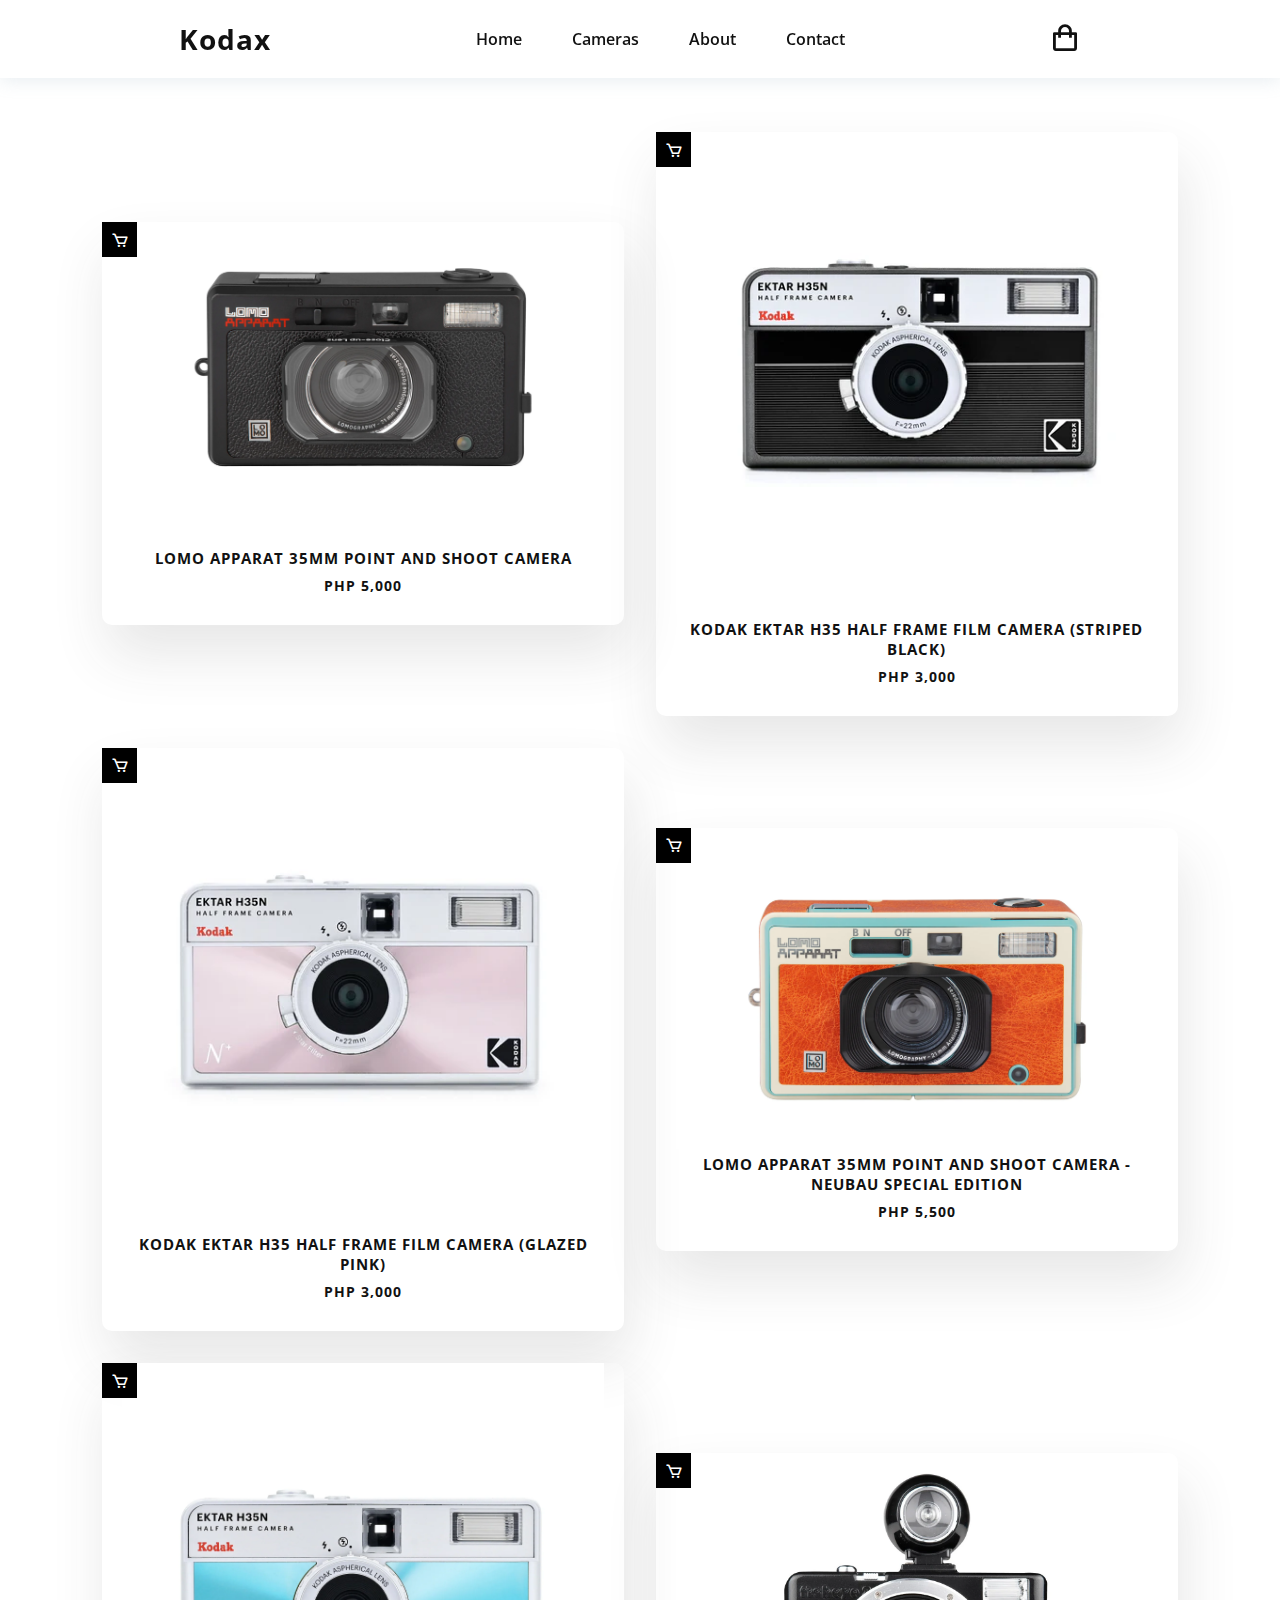
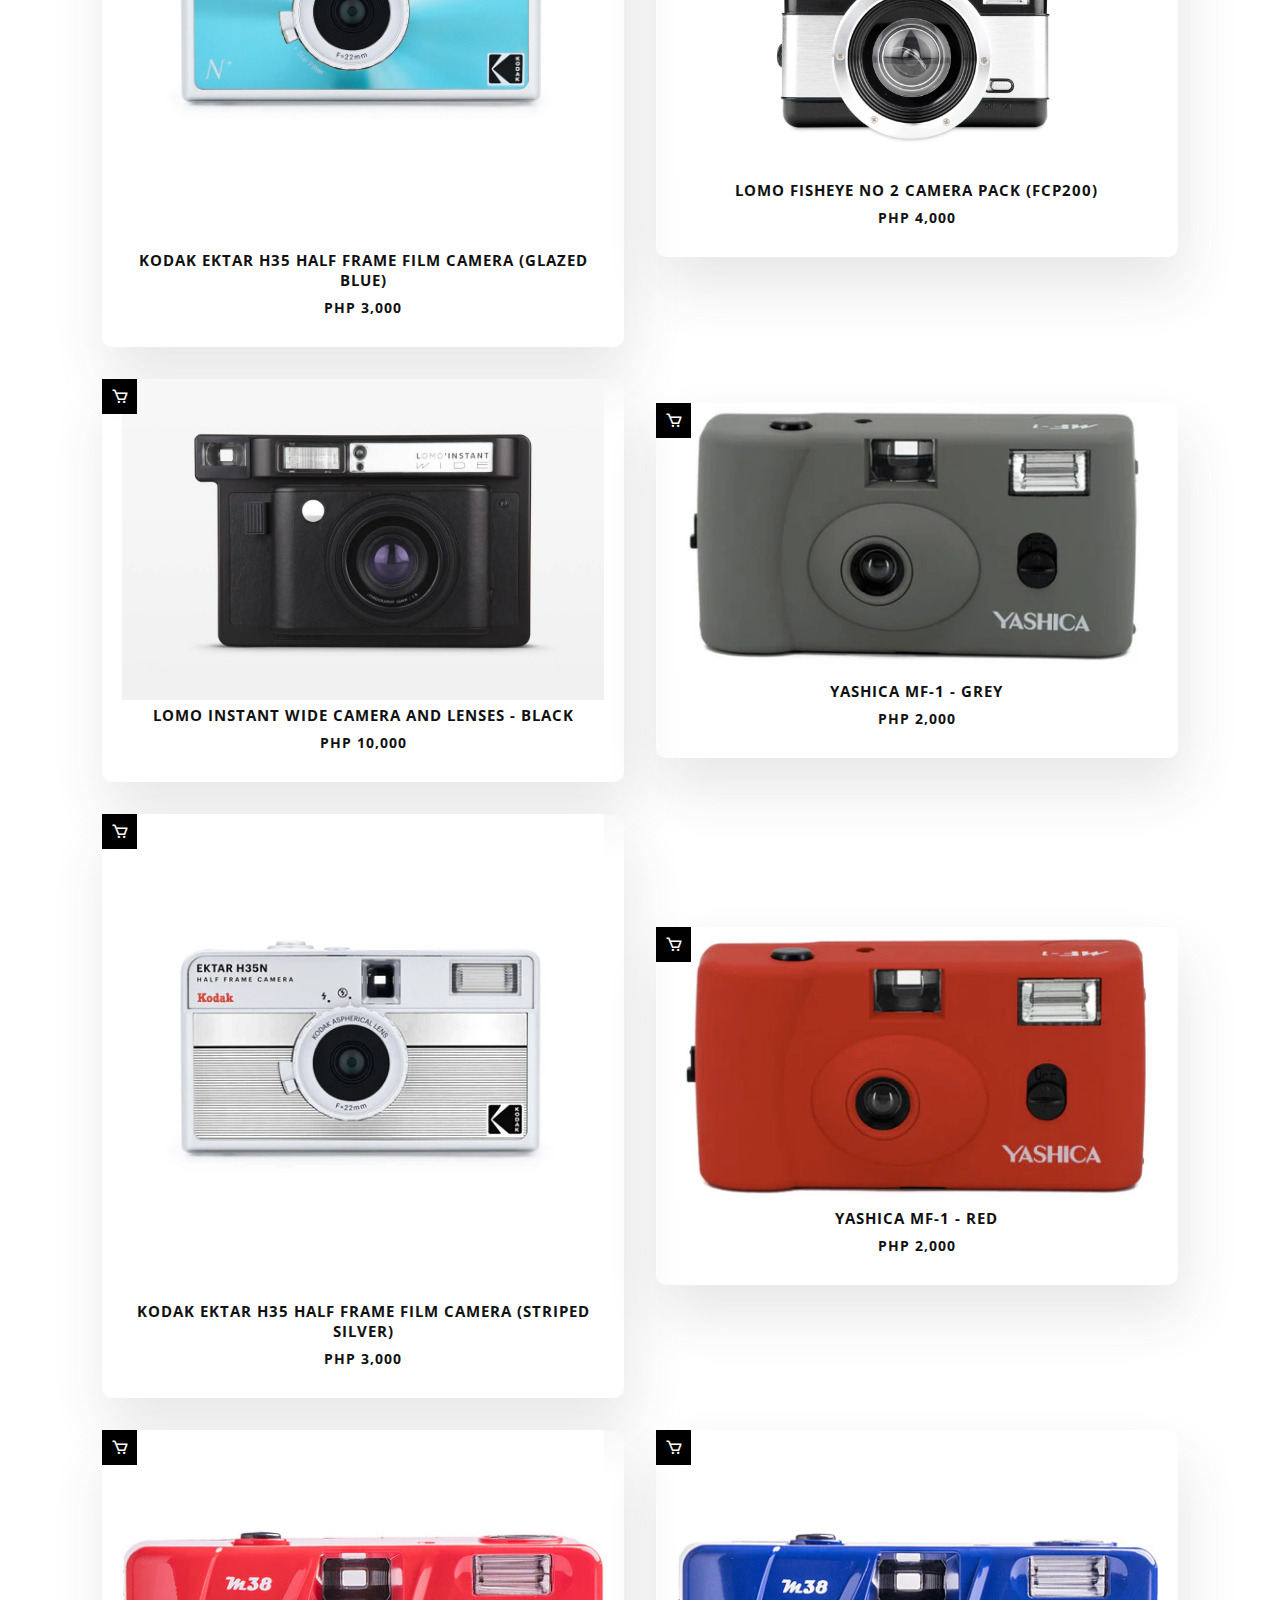
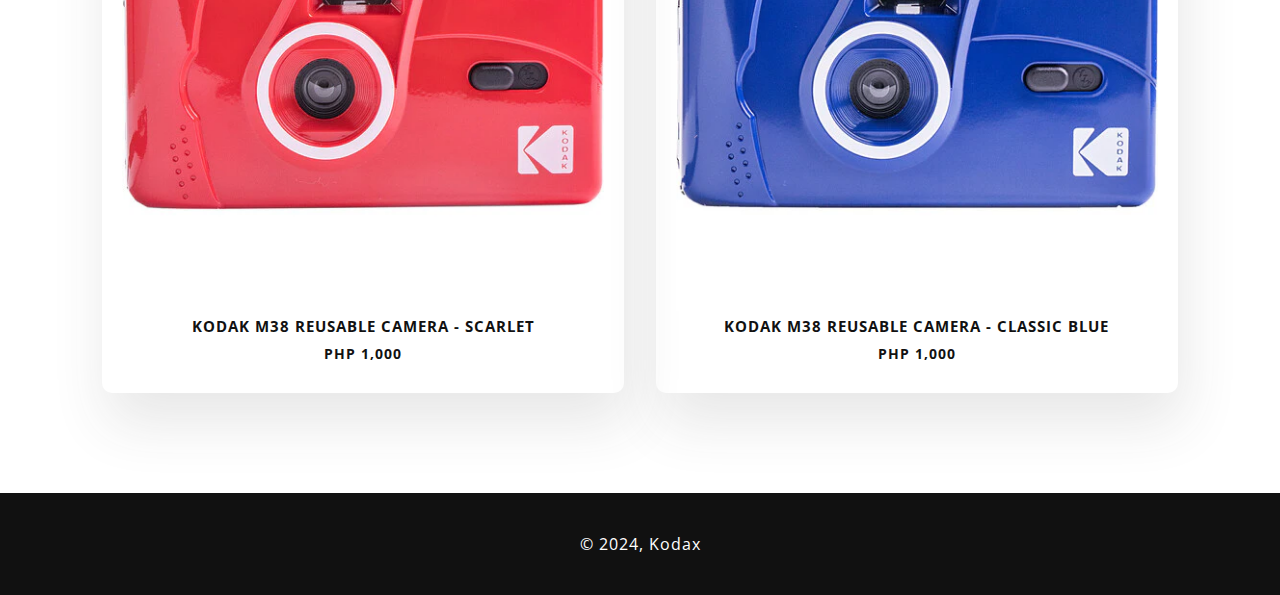
<file: cameras.html>
<!DOCTYPE html>
<html>
<head>
<meta charset="utf-8">
<meta name="viewport" content="width=device-width, initial-scale=1"> 
<title>Kodax Cameras</title> 
<link rel="stylesheet" type="text/css" href="style.css">
<link rel="stylesheet" href= "https://unpkg.com/boxicons@latest/css/boxicons.min.css">
<link rel="preconnect" href="https://fonts.googleapis.com">
<link rel="preconnect" href="https://fonts.gstatic.com" crossorigin>
<link href="https://fonts.googleapis.com/css2?family=Open+Sans:wght@300;400;500;600;700;800&display=swap" rel="stylesheet"> 
</head>

<body>
    <header>
        <a class="logo">Kodax</a>
        <ul class="navlist">
            <li><a href="index.html">Home</a></li>
            <li><a href="cameras.html">Cameras</a></li>
            <li><a href="about.html">About</a></li>
            <li><a href="contact.html">Contact</a></li> 
        </ul>
        <div class="header-icons">
            <a href="shop.html"><i class='bx bx-shopping-bag'></i></a>
        </div>
    </header>

    <section class="shop" id="shop">
        <div class="container">
            <div class="box">
                <img src="cam1.webp" alt="Product Image">
                <h4>LOMO APPARAT 35MM POINT AND SHOOT CAMERA</h4>
                <h5>PHP 5,000</h5>
                <div class="cart">
                    <a href="shop.html"><i class='bx bx-cart'></i></a>
                </div>
            </div>

            <div class="box">
                <img src="cam2.webp" alt="Product Image">
                <h4>KODAK EKTAR H35 HALF FRAME FILM CAMERA (STRIPED BLACK)</h4>
                <h5>PHP 3,000</h5>
                <div class="cart">
                    <a href="shop.html"><i class='bx bx-cart'></i></a>
                </div>
            </div>

            <div class="box">
                <img src="cam3.webp" alt="Product Image">
                <h4>KODAK EKTAR H35 HALF FRAME FILM CAMERA (GLAZED PINK)</h4>
                <h5>PHP 3,000</h5>
                <div class="cart">
                    <a href="shop.html"><i class='bx bx-cart'></i></a>
                </div>
            </div>

            <div class="box">
                <img src="cam4.webp" alt="Product Image">
                <h4>LOMO APPARAT 35MM POINT AND SHOOT CAMERA - NEUBAU SPECIAL EDITION</h4>
                <h5>PHP 5,500</h5>
                <div class="cart">
                    <a href="shop.html"><i class='bx bx-cart'></i></a>
                </div>
            </div>

            <div class="box">
                <img src="cam5.webp" alt="Product Image">
                <h4>KODAK EKTAR H35 HALF FRAME FILM CAMERA (GLAZED BLUE)</h4>
                <h5>PHP 3,000</h5>
                <div class="cart">
                    <a href="shop.html"><i class='bx bx-cart'></i></a>
                </div>
            </div>

            <div class="box">
                <img src="cam6.webp" alt="Product Image">
                <h4>LOMO FISHEYE NO 2 CAMERA PACK (FCP200)</h4>
                <h5>PHP 4,000</h5>
                <div class="cart">
                    <a href="shop.html"><i class='bx bx-cart'></i></a>
                </div>
            </div>

            <div class="box">
                <img src="cam7.webp" alt="Product Image">
                <h4>LOMO INSTANT WIDE CAMERA AND LENSES - BLACK</h4>
                <h5>PHP 10,000</h5>
                <div class="cart">
                    <a href="shop.html"><i class='bx bx-cart'></i></a>
                </div>
            </div>

            <div class="box">
                <img src="cam8.webp" alt="Product Image">
                <h4>YASHICA MF-1 - GREY</h4>
                <h5>PHP 2,000</h5>
                <div class="cart">
                    <a href="shop.html"><i class='bx bx-cart'></i></a>
                </div>
            </div>

            <div class="box">
                <img src="cam9.webp" alt="Product Image">
                <h4>KODAK EKTAR H35 HALF FRAME FILM CAMERA (STRIPED SILVER)</h4>
                <h5>PHP 3,000</h5>
                <div class="cart">
                    <a href="shop.html"><i class='bx bx-cart'></i></a>
                </div>
            </div>

            <div class="box">
                <img src="cam10.webp" alt="Product Image">
                <h4>YASHICA MF-1 - RED</h4>
                <h5>PHP 2,000</h5>
                <div class="cart">
                    <a href="shop.html"><i class='bx bx-cart'></i></a>
                </div>
            </div>

            <div class="box">
                <img src="cam11.webp" alt="Product Image">
                <h4>KODAK M38 REUSABLE CAMERA - SCARLET</h4>
                <h5>PHP 1,000</h5>
                <div class="cart">
                    <a href="shop.html"><i class='bx bx-cart'></i></a>
                </div>
            </div>

            <div class="box">
                <img src="cam12.webp" alt="Product Image">
                <h4>KODAK M38 REUSABLE CAMERA - CLASSIC BLUE</h4>
                <h5>PHP 1,000</h5>
                <div class="cart">
                    <a href="shop.html"><i class='bx bx-cart'></i></a>
                </div>
            </div>
        </div>
    </section>

    <section class="footer">
        <div class="footer-box">
            <p>© 2024, Kodax</p>
        </div>
    </section>

    <script src="script.js"></script>
</body>
</html>
</file>
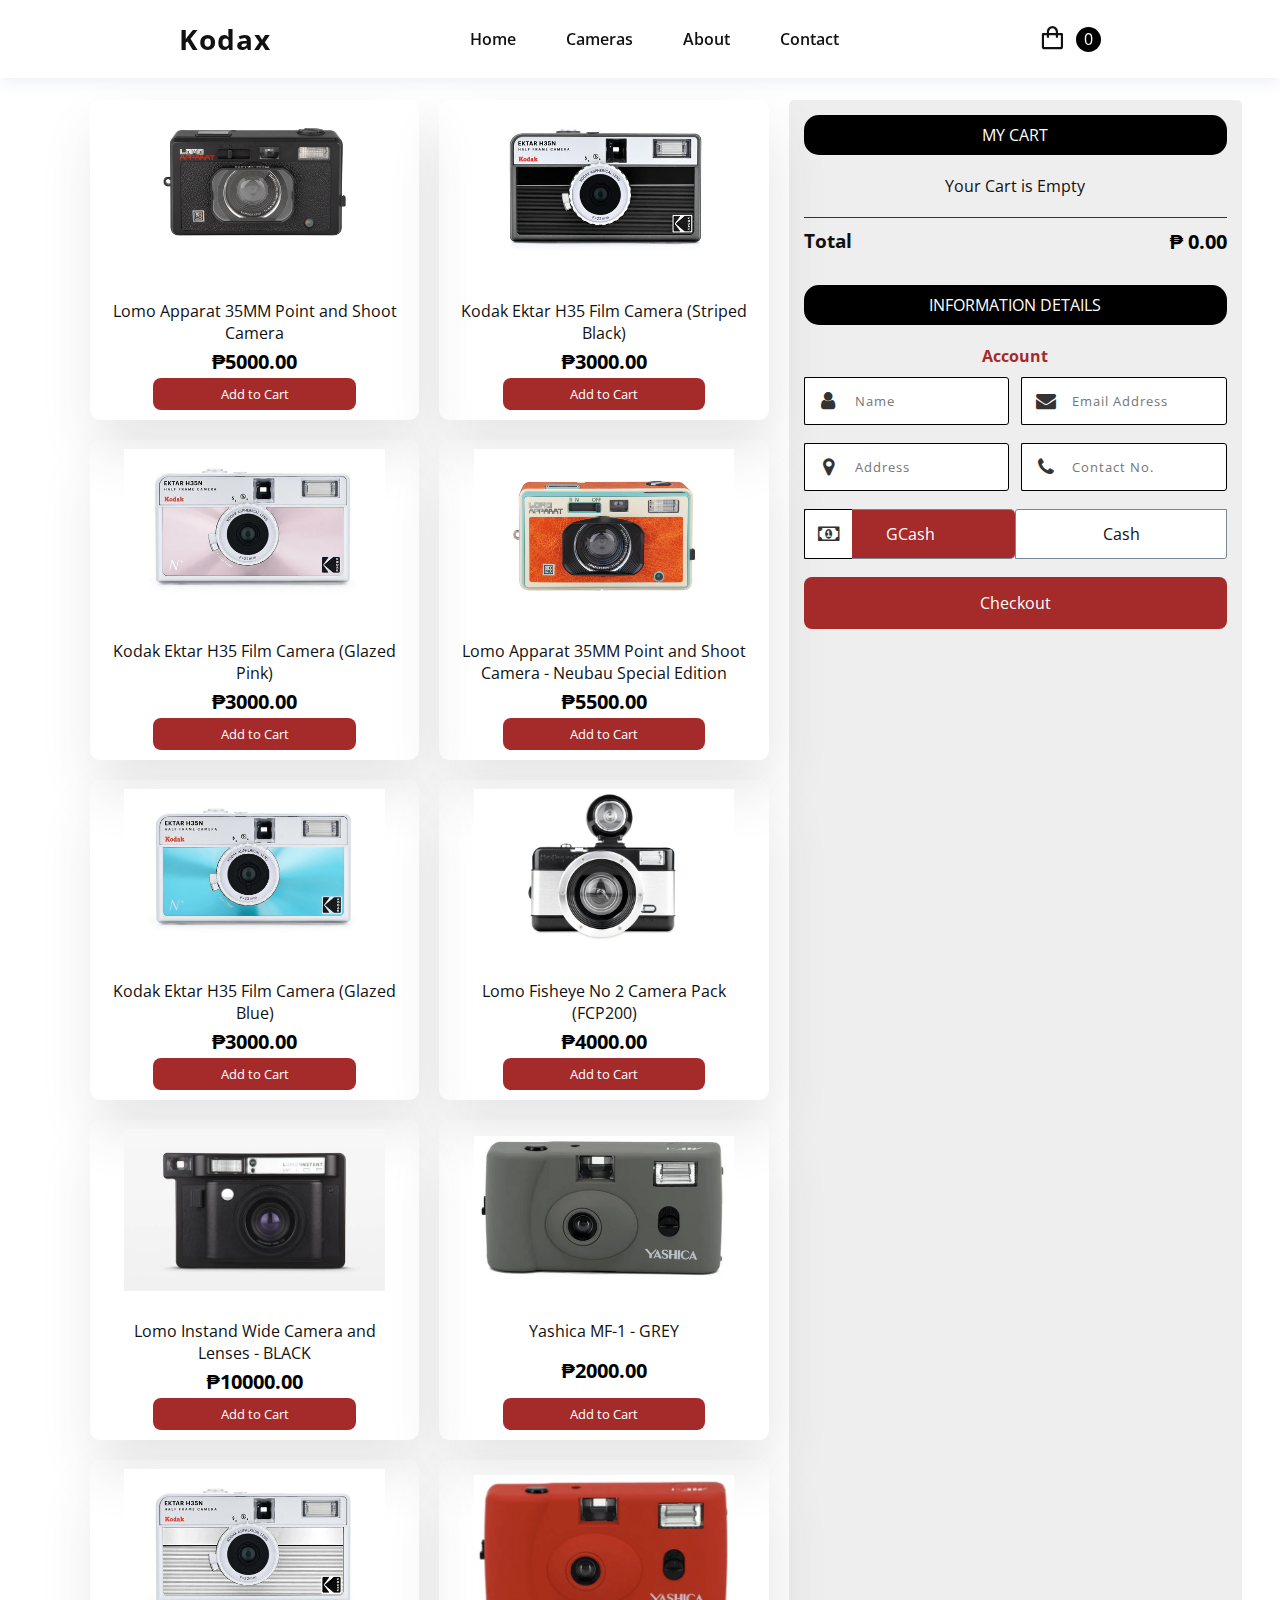
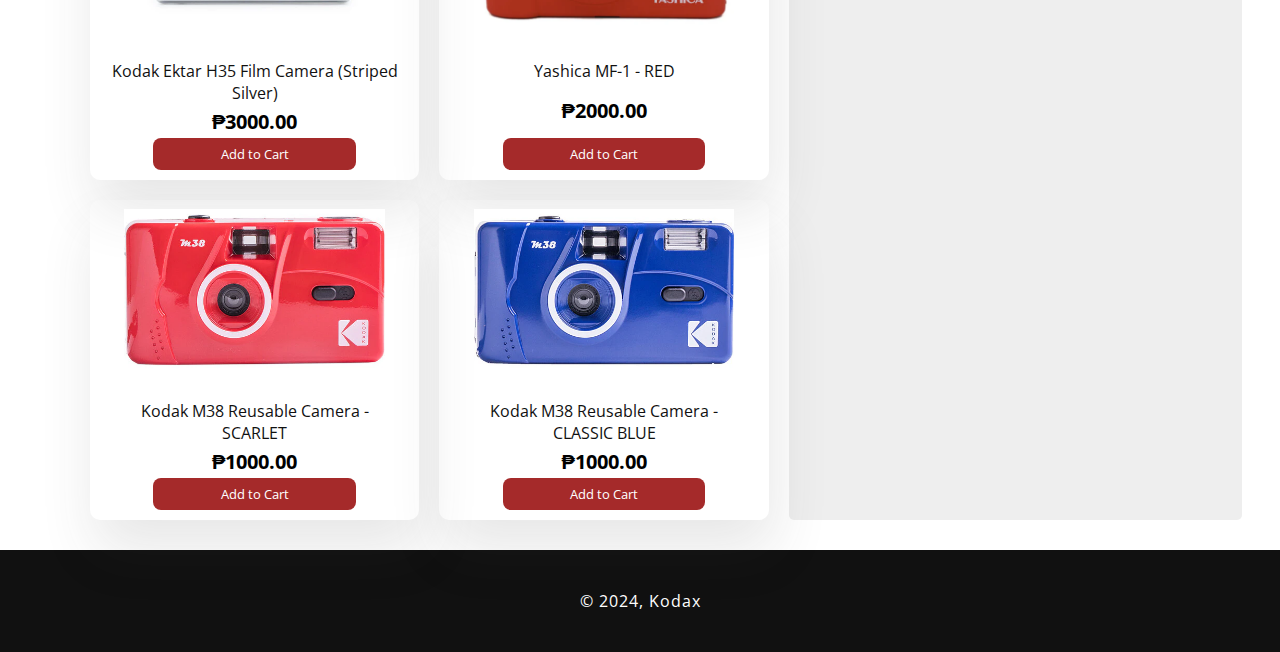
<file: shop.html>
<!DOCTYPE html>
<html>
    <head>
    <link rel="stylesheet" type="text/css" href="style.css">
    <link rel="stylesheet" href="https://unpkg.com/boxicons@latest/css/boxicons.min.css">
    <link rel="stylesheet" href="http://maxcdn.bootstrapcdn.com/font-awesome/4.2.0/css/font-awesome.min.css">
    <link rel="preconnect" href="https://fonts.googleapis.com">
    <link rel="preconnect" href="https://fonts.gstatic.com" crossorigin>
    <link href="https://fonts.googleapis.com/css2?family=Open+Sans:wght@300;400;500;600;700;800&display=swap" rel="stylesheet">
        <title>Kodax Cart</title>

    </head>
    <body>
        <header>
            <a class="logo">Kodax</a>
            <ul class="navlist">
                <li><a href="index.html">Home</a></li>
                <li><a href="cameras.html">Cameras</a></li> 
                <li><a href="about.html">About</a></li>
                <li><a href="contact.html">Contact</a></li>
            </ul>
            <div class="cart">
                <a href="shop.html"><i class='bx bx-shopping-bag'></i></a><p id="count">0</p>
            </div>
        </header>

    
        <div class="container1">
            <div id="root"></div>
            <div class="sidebar">
                <div class="head"><p>MY CART</p></div>
                <div id="cartItem">Your Cart is Empty</div>
                <div class="foot">
                    <h3>Total</h3> <h2 id="total">₱ 0.00</h2>
                </div>
                <div class="head"><p>INFORMATION DETAILS</p></div>
                <div class="wrapper">
                    <form id="infoForm" action="" method="get">
                        <h4>Account</h4>
                        <div class="input_group">
                            <div class="input_box">
                                <input type="text" name="name" placeholder="Name" required class="name">
                                <i class="fa fa-user icon"></i>
                            </div>
                            <div class="input_box">
                                <input type="email" name="email" placeholder="Email Address" required class="name">
                                <i class="fa fa-envelope icon"></i>
                            </div>
                        </div>
                        <div class="input_group">
                            <div class="input_box">
                                <input type="text" name="address" placeholder="Address" required class="name">
                                <i class="fa fa-map-marker icon"></i>
                            </div>
                            <div class="input_box">
                                <input type="tel" name="contact" placeholder="Contact No." required class="name">
                                <i class="fa fa-phone icon"></i>
                            </div>
                        </div>
                        <div class="input_group">
                            <div class="input_box">
                            <input type="radio" name="payment" class="radio" id="gcash" checked>
                            <label for="gcash"><span><i class="fa fa-money icon"></i> GCash</span></label>
                            <input type="radio" name="payment" class="radio" id="cash">
                            <label for="cash"><span><i class="fa fa-money icon"></i> Cash</span></label>
                        </div></div>
                        <div class="input_group">
                        <div class="input_box">
                            <button onclick="checkout()">Checkout</button>
                        </div></div>
                    </form>
                </div>
            </div>
        </div>

        <section class="footer">
            <div class="footer-box">
                <p>© 2024, Kodax</p>
            </div>
        </section>
              

        <script src="script.js"> </script>
            
    </body>
</html>
</file>
<file: style.css>
*{
    padding: 0; 
    margin: 0; 
    box-sizing: border-box;
    font-family: 'Open Sans', sans-serif;
    list-styLe: none;
    text-decoration: none; scroll-behavior: smooth;
}
:root{
--bg-color: #ffffff;
--text-color: #111111;
--main-color: #8815f;
--big-font: 4.5rem;
--h2-font: 3.3rem;
--h3-font: 2rem;
--normal-font: 1rem;
}
body{
    background: var(--bg-color);
    color: var(--text-color);
}
header {
    width: 100%;
    top: 0;
    right: 0;
    z-index: 1000;
    position: fixed;
    display: flex;
    align-items: center;
    justify-content: space-between;
    background: transparent;
    box-shadow: 0px 2px 18px 0 rgb(129 162 182 / 20%);
    padding: 20px 14%;
    transition: all 0.35s ease;
}
.logo {
    font-size: 28px;
    font-weight: 700;
    letter-spacing: 1px;
    color: var(--text-color);
}
.navlist {
    display: flex;
}
.navlist a {
    color: var(--text-color);
    font-weight: 600;
    padding: 10px 25px;
    font-size: var(--normal-font);
    transition: all 0.36s ease;
}
.navlist a:hover {
    color: coral;
}
.header-icons i {
    font-size: 32px;
    color: var(--text-color);
    margin-right: 20px;
    transition: all 0.36s ease;
}
.header-icons i:hover {
    color: coral;
}
.home{
    padding: 100px 14%;
}
.new-products{
    padding: 100px 14%;
}
.home {
    min-height: 100vh;
    width: 100%;
    background: url(bg1.jpeg);
    background-size: cover;
    background-position: left;
    background-attachment: fixed;
    position: relative;
    display: grid;
    grid-template-columns: repeat(1, 1fr);
    align-items: center;
}
.home-text h1 {
    font-size: var(--big-font);
    font-weight: 800;
    line-height: 1.2;
    letter-spacing: 0.6rem;
    margin-bottom: 1.4rem;
}
.home-text span {
    font-size: var(--h2-font);
}
.home-text p {
    font-size: var(--normal-font);
    font-weight: 500;
    margin-bottom: 3rem;
    letter-spacing: .2rem;
}
.btn {
    display: inline-block;
    padding: 13px 25px;
    background: brown;
    color: var(--bg-color);
    font-size: 15px;
    letter-spacing: 1px;
    font-weight: 600;
    border-radius: 5px;
    transition: all 0.35s ease;
}
.btn:hover {
    transform: translateY(-5px);
    background: var(--text-color);
}
.center-in{
    text-align: center;
}

.center-in img{
    width: 15%; 
    height: auto;
    margin-top: 8%;
}
.center-in img{
    width: 15%; 
    height: auto;
    margin-top: 8%;
}
.about{
    width: 100%;
    height: 100vh;
    padding: 90px 0;
}
.about .about_main{
    display: flex;
    align-items: center;
    justify-content: space-around;
}    
.about .about_main .image img {
    max-width: 70%; 
    height: auto; 
    margin-left: 20%;
}
.about .about_main .about_text h1 span{
    color: brown;
}
.about .about_main .about_text h1{
    font-size: 55px;
    position: relative;
    bottom: 50px;
}
.about .about_main .about_text p{
    width: 650px;
    text-align: justify;
    margin-right: 80px;
    line-height: 28px;
}

.center-in h2 {
    font-size: var(--h2-font);
    margin: 10px 0;
}
.center-in p {
    font-size: var(--p-font);
    color: var(--second-color);
}
.new-products-content {
    display: grid;
    grid-template-columns: repeat(auto-fit, minmax(300px, auto));
    align-items: center;
    gap: 1.7rem;
    margin-top: 2rem;
}
.row-img {
    overflow: hidden;
}
.row-img img {
    display: block;
    width: 100%;
    transition: transform 0.65s; 
    cursor: pointer;
}
.row-img img:hover{
    transform: scale(1.1);
}
.row{
    position: relative;
    text-align: center;
    cursor: pointer;
}
.row h3{
    margin-top: 15px;
    font-size: 22px;
    font-weight: 700;
    margin-bottom: 10px;
}
.row h5{
    font-size: 17px;
    font-weight: 500;
    color: var(--second-color);
}
.row .r-btnn a{
    position: absolute;
    bottom: 80px;
    left: 0;
    right: 0;
    padding: 13px;
    background: rgba(0, 0, 0, 0.9);
    color: white;
    transition: opacity 0.5s;
    opacity: 0 ;
}
.row:hover .r-btnn a{
    opacity: 1;
}
.shop {
    padding: 100px 8%;
}
.container {
    display: grid;
    grid-template-columns: repeat(auto-fit, minmax(360px, auto));
    align-items: center;
    gap: 2rem;
    text-align: center;
    cursor: pointer;
    padding-top: 2rem;
}
.box {
    padding: 0px 20px 10px 20px;
    background: transparent;
    box-shadow: 5px 30px 56.1276px rgba(55, 55, 55, 0.12);
    border-radius: 10px;
    position: relative;
    transition: all 0.35s ease;
}
.box img {
    width: 100%;
    height: auto;
}
.box h4 {
    font-size: 15px;
    letter-spacing: 1px;
    margin-bottom: 8px;
}
.box h5 {
    font-size: 14px;
    letter-spacing: 1px;
    margin-bottom: 20px;
}
.box .cart i {
    position: absolute;
    top: 0;
    left: 0;
    width: 35px;
    height: 35px;
    background: black;
    color: white;
    display: inline-flex;
    align-items: center;
    justify-content: center;
    font-size: 18px;
}
.box:hover{
    transform: translateY(-8px);
}
.about_text i {
    font-size: 18px; 
    display: block; 
}
.cart {
    color: black;
    display: flex;
    align-items: center;
}
.cart p {
    height: 25px;
    width: 25px;
    display: flex;
    align-items: center;
    justify-content: center;
    border-radius: 22px;
    background-color: black;
    color: white;
    margin-left: 10px;
}
.cart i {
    font-size: 28px; 
    color: #111111;
}
.container1 {
    margin-top: 100px;
    margin-left: 90px;
    display: flex;
    width: 90%;
    margin-bottom: 30px;
}
#root {
    width: 60%;
    display: grid;
    grid-template-columns: repeat(2, 1fr);
    grid-gap: 20px;
}
.sidebar {
    width: 40%;
    border-radius: 5px;
    background-color: #eee;
    margin-left: 20px;
    padding: 15px;
    text-align: center;
}
.head {
    background-color: black;
    border-radius: 15px;
    height: 40px;
    padding: 10px;
    margin-bottom: 20px;
    color: white;
    display: flex;
    align-items: center;
    justify-content: center; 
    text-align: center;
}
.foot {
    display: flex;
    justify-content: space-between;
    margin: 20px 0px;
    padding: 10px 0px;
    border-top: 1px solid #333;
}
.box {
    padding: 0px 20px 10px 20px;
    background: transparent;
    box-shadow: 5px 30px 56.1276px rgba(55, 55, 55, 0.12);
    border-radius: 10px;
    position: relative;
    transition: all 0.35s ease;
}
.img-box {
    width: 100%;
    height: 180px;
    display: flex;
    align-items: center;
    justify-content: center;
}
.images {
    max-width: 90%;
    max-height: 90%;
    object-fit: cover;
    object-position: center;
}
.bottom {
    margin-top: 20px;
    width: 100%;
    text-align: center;
    display: flex;
    flex-direction: column;
    align-items: center;
    justify-content: space-between;
    height: 110px;
}
h2 {
    font-size: 20px;
    color: black;
}
button {
    width: 70%;
    position: relative;
    border: none;
    border-radius: 8px;
    background-color: brown;
    padding: 7px 25px;
    cursor: pointer;
    color: white;
}
button:hover {
    background-color: #333;
}
.cart-item {
    display: flex;
    align-items: center;
    justify-content: space-between;
    padding: 10px;
    background-color: white;
    border-bottom: 1px solid #aaa;
    border-radius: 3px;
    margin: 10px 10px;
}
.row-imgg {
    width: 50px;
    height: 5px;
    border-radius: 50px;
    border: 1px solid goldenrod;
    display: flex;
    align-items: center;
    justify-content: center;
}
.rowimg {
    max-width: 43px;
    max-height: 43px;
    border-radius: 50px;
}
.bxs-trash:hover {
    cursor: pointer;
    color: #333;
}
.wrapper h4{
    padding-bottom: 5px;
    color: brown;
}
.input_group{
    margin-bottom: 8px;
    width: 100%;
    position: relative;
    display: flex;
    flex-direction: row;
    padding: 5px 0;
}
.input_box{
    width: 100%;
    margin-right: 12px;
    position: relative;
}
.input_box:last-child{
    margin-right: 0;
}
.input_box .name{
    padding: 14px 10px 14px 50px;
    width: 100%;
    background-color: white;
    border: 1px solid black;
    outline: none;
    letter-spacing: 1px;
    transition: 0.3s;
    border-radius: 3px;
    color: #333;
}
.input_box .icon{
    width: 48px;
    display: flex;
    justify-content: center;
    align-items: center;
    position: absolute;
    left: 0px;
    bottom: 0px;
    top: 0px;
    color: #333;
    background-color: white;
    border-radius: 2px 0 0 2px;
    transition: 0.3s;
    font-size: 20px;
    pointer-events: none;
    border: 1px solid black;
    border-right: none;
}
.dob{
    width: 30%;
    padding: 14px;
    text-align: center;
    background-color: white;
    transition: 0.3s;
    outline: none;
    border: 1px solid lightslategray;
    border-right: 3px;
}
.radio{
    display: none;
}
.input_box label:first-of-type{
    border-top-left-radius: 3px;
    border-bottom-right-radius: 3px;
    border-right: none;
}
.input_box label:last-of-type{
    border-top-left-radius: 3px;
    border-bottom-right-radius: 3px;
}
.radio:checked+label{
    border-radius: 5px;
    background-color: brown;
    color: white;
    transition: 0.5s;
}
.input_box label{
    width: 50%;
    padding: 13px;
    background-color: white;
    float: left;
    text-align: center;
    border: 1px solid lightslategray;
}
.input_box button{
    width: 100%;
    background-color: brown;
    color: white;
    border: none;
    padding: 15px;
    border-right: 4px;
    font-size: 16px;
    transition: all 0.3s ease;
    border-radius: 8px;
}
.input_box button:hover{
    cursor: pointer;
    background-color: rgb(184, 86, 11);
}
.footer {
    padding: 40px 17%;
    background-color: #111111;
}
.footer-box p {
    text-align: center;
    color: #ffffff;
    letter-spacing: 1px;
}
</file>
